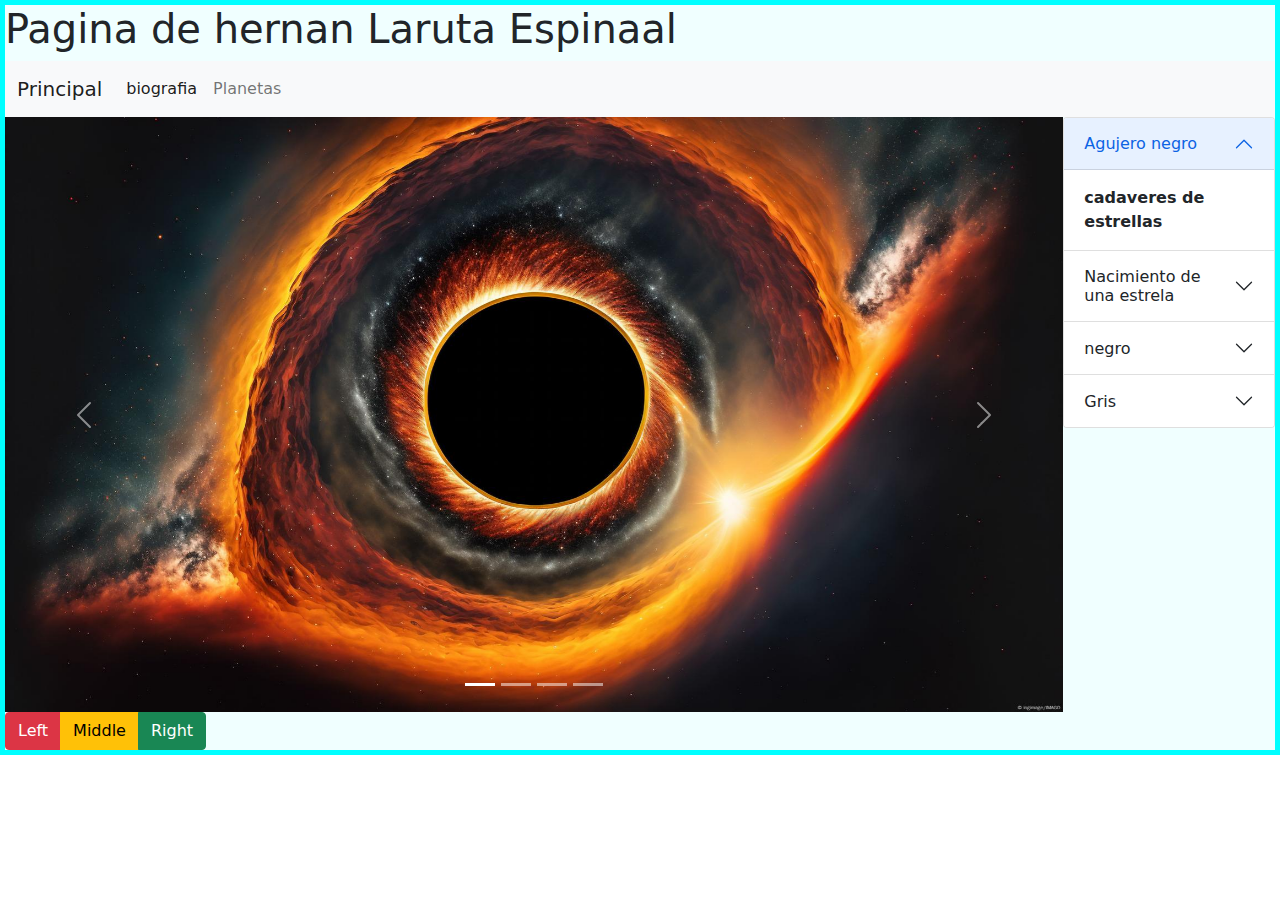
<file: index.html>
<!DOCTYPE html>
<html lang="en">
<head>
    <meta charset="UTF-8">
    <meta name="viewport" content="width=device-width, initial-scale=1.0">
    <meta http-equiv="X-UA-Compatible" content="ie=edge">
    <link rel="stylesheet" href="Estilos/Estilos.css">
    <link rel="stylesheet" href="css/bootstrap.min.css">
    <script src="js/bootstrap.bundle.min.js"></script>

    <title>Document</title>
</head>
<body>
  <div class="contenedor">
    <div class="header">
        <h1>Pagina de hernan Laruta Espinaal </h1>
<nav class="navbar navbar-expand-lg navbar-light bg-light">
  <div class="container-fluid">
    <a class="navbar-brand" href="#">Principal</a>
    <button class="navbar-toggler" type="button" data-bs-toggle="collapse" data-bs-target="#navbarNav" aria-controls="navbarNav" aria-expanded="false" aria-label="Toggle navigation">
      <span class="navbar-toggler-icon"></span>
    </button>
    <div class="collapse navbar-collapse" id="navbarNav">
      <ul class="navbar-nav">
        <li class="nav-item">
          <a class="nav-link active" aria-current="page" href="path/biografia.html">biografia</a>
        </li>
        <li class="nav-item">
          <a class="nav-link" href="path/platenas.html">Planetas</a>
        </li>
      </ul>
    </div>
  </div>
</nav>

    </div>
    <div class="contenido">
        <div id="carouselExampleIndicators" class="carousel slide" data-bs-ride="carousel">
            <div class="carousel-indicators">
              <button type="button" data-bs-target="#carouselExampleIndicators" data-bs-slide-to="0" class="active" aria-current="true" aria-label="Slide 1"></button>
              <button type="button" data-bs-target="#carouselExampleIndicators" data-bs-slide-to="1" aria-label="Slide 2"></button>
              <button type="button" data-bs-target="#carouselExampleIndicators" data-bs-slide-to="2" aria-label="Slide 3"></button>
              <button type="button" data-bs-target="#carouselExampleIndicators" data-bs-slide-to="3" aria-label="Slide 4"></button>

            </div>
            <div class="carousel-inner">
              <div class="carousel-item active">
                <img src="img/a1.jpeg" class="d-block w-100" alt="Agujero-negro">
              </div>
              <div class="carousel-item">
                <img src="img/a2.jpg" class="d-block w-100" alt="estrella naciendo">
              </div>
              <div class="carousel-item">
                <img src="img/a3.jpg"d-block w-100" alt="Sol">
              </div>
              <div class="carousel-item">
                <img src="img/a4.avif" class="d-block w-100" alt="Universo">
              </div>
            </div>
            <button class="carousel-control-prev" type="button" data-bs-target="#carouselExampleIndicators" data-bs-slide="prev">
              <span class="carousel-control-prev-icon" aria-hidden="true"></span>
              <span class="visually-hidden">Previous</span>
            </button>
            <button class="carousel-control-next" type="button" data-bs-target="#carouselExampleIndicators" data-bs-slide="next">
              <span class="carousel-control-next-icon" aria-hidden="true"></span>
              <span class="visually-hidden">Next</span>
            </button>
          </div>
    </div>
    <div class="ads">
        <div class="accordion" id="accordionExample">
  <div class="accordion-item">
    <h2 class="accordion-header" id="headingOne">
      <button class="accordion-button" type="button" data-bs-toggle="collapse" data-bs-target="#collapseOne" aria-expanded="true" aria-controls="collapseOne">
        Agujero negro
      </button>
    </h2>
    <div id="collapseOne" class="accordion-collapse collapse show" aria-labelledby="headingOne" data-bs-parent="#accordionExample">
      <div class="accordion-body">
        <strong>cadaveres de estrellas</strong>
      </div>
    </div>
  </div>
  <div class="accordion-item">
    <h2 class="accordion-header" id="headingTwo">
      <button class="accordion-button collapsed" type="button" data-bs-toggle="collapse" data-bs-target="#collapseTwo" aria-expanded="false" aria-controls="collapseTwo">
        Nacimiento de una estrela
      </button>
    </h2>
    <div id="collapseTwo" class="accordion-collapse collapse" aria-labelledby="headingTwo" data-bs-parent="#accordionExample">
      <div class="accordion-body">
        <strong>El proceso mas largo para una estrella</strong>
      </div>
    </div>
  </div>
  <div class="accordion-item">
    <h2 class="accordion-header" id="headingThree">
      <button class="accordion-button collapsed" type="button" data-bs-toggle="collapse" data-bs-target="#collapseThree" aria-expanded="false" aria-controls="collapseThree">
        negro
      </button>
    </h2>
    <div id="collapseThree" class="accordion-collapse collapse" aria-labelledby="headingThree" data-bs-parent="#accordionExample">
      <div class="accordion-body">
        <strong> color de la noche </strong>
      </div>
    </div>
  </div>
  <div class="accordion-item">
    <h2 class="accordion-header" id="headingThree">
      <button class="accordion-button collapsed" type="button" data-bs-toggle="collapse" data-bs-target="#collapseFour" aria-expanded="false" aria-controls="collapseFour">
        Gris
      </button>
    </h2>
    <div id="collapseFour" class="accordion-collapse collapse" aria-labelledby="headingFour" data-bs-parent="#accordionExample">
      <div class="accordion-body">
        <strong> color de  las nubes  </strong>
      </div>
    </div>
  </div>
</div>
    </div>
    <div class="nav">
 
    </div>


    <div class="footer">
        <div class="btn-group" role="group" aria-label="Basic mixed styles example">
            <button type="button" class="btn btn-danger">Left</button>
            <button type="button" class="btn btn-warning">Middle</button>
            <button type="button" class="btn btn-success">Right</button>
          </div>
    </div>
</div>
</body>
</html>
</file>
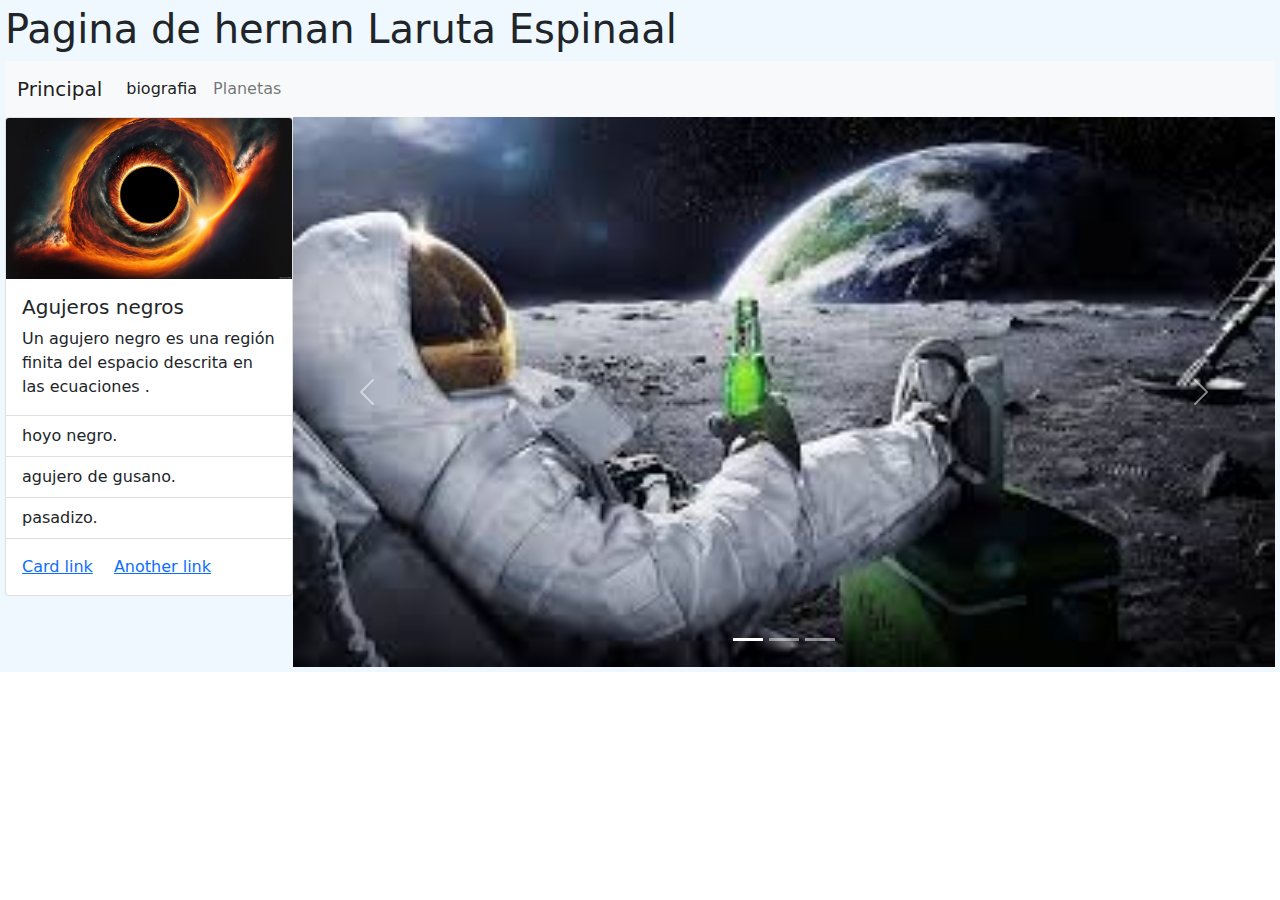
<file: path/biografia.html>
<!DOCTYPE html>
<html lang="en">
<head>
    <meta charset="UTF-8">
    <meta name="viewport" content="width=device-width, initial-scale=1.0">
    <link rel="stylesheet" href="../css/bootstrap.min.css">
    <link rel="stylesheet" href="../Estilos/Estilos.css">
    <script src="../js/bootstrap.min.js"></script>
    <title>Document</title>
</head>
<body>
    <div class="contenedor2">
        <div class="header1">
            <h1>Pagina de hernan Laruta Espinaal </h1>
            <nav class="navbar navbar-expand-lg navbar-light bg-light">
                <div class="container-fluid">
                  <a class="navbar-brand" href="../index.html">Principal</a>
                  <button class="navbar-toggler" type="button" data-bs-toggle="collapse" data-bs-target="#navbarNav" aria-controls="navbarNav" aria-expanded="false" aria-label="Toggle navigation">
                    <span class="navbar-toggler-icon"></span>
                  </button>
                  <div class="collapse navbar-collapse" id="navbarNav">
                    <ul class="navbar-nav">
                      <li class="nav-item">
                        <a class="nav-link active" aria-current="page" href="../path/biografia.html">biografia</a>
                      </li>
                      <li class="nav-item">
                        <a class="nav-link" href="../path/platenas.html">Planetas</a>
                      </li>
                    </ul>
                  </div>
                </div>
              </nav>
    
        </div>
        <div class="contenido1">
            <div id="carouselExampleIndicators" class="carousel slide" data-bs-ride="carousel">
                <div class="carousel-indicators">
                  <button type="button" data-bs-target="#carouselExampleIndicators" data-bs-slide-to="0" class="active" aria-current="true" aria-label="Slide 1"></button>
                  <button type="button" data-bs-target="#carouselExampleIndicators" data-bs-slide-to="1" aria-label="Slide 2"></button>
                  <button type="button" data-bs-target="#carouselExampleIndicators" data-bs-slide-to="2" aria-label="Slide 3"></button>
    
                </div>
                <div class="carousel-inner">
                  <div class="carousel-item active">
                    <img src="../img/b1.jpg" class="d-block w-100" alt="Agujero-negro">
                  </div>
                  <div class="carousel-item">
                    <img src="../img/b2.jpg" class="d-block w-100" alt="estrella naciendo">
                  </div>
                  <div class="carousel-item">
                    <img src="../img/b3.jpg"d-block w-100" alt="Sol">
                  </div>

                </div>
                <button class="carousel-control-prev" type="button" data-bs-target="#carouselExampleIndicators" data-bs-slide="prev">
                  <span class="carousel-control-prev-icon" aria-hidden="true"></span>
                  <span class="visually-hidden">Previous</span>
                </button>
                <button class="carousel-control-next" type="button" data-bs-target="#carouselExampleIndicators" data-bs-slide="next">
                  <span class="carousel-control-next-icon" aria-hidden="true"></span>
                  <span class="visually-hidden">Next</span>
                </button>
              </div>
        </div>
        <div class="ads1">
            <div class="card" style="width: 18rem;">
                <img src="../img/a1.jpeg" class="card-img-top" alt="...">
                <div class="card-body">
                  <h5 class="card-title">Agujeros negros</h5>
                  <p class="card-text">Un agujero negro es una región finita del espacio descrita en las ecuaciones .</p>
                </div>
                <ul class="list-group list-group-flush">
                  <li class="list-group-item">hoyo negro.</li>
                  <li class="list-group-item">agujero de gusano.</li>
                  <li class="list-group-item">pasadizo.</li>
                </ul>
                <div class="card-body">
                  <a href="#" class="card-link">Card link</a>
                  <a href="#" class="card-link">Another link</a>
                </div>
              </div>
        </div>
    </div>
</body>
</html>
</file>
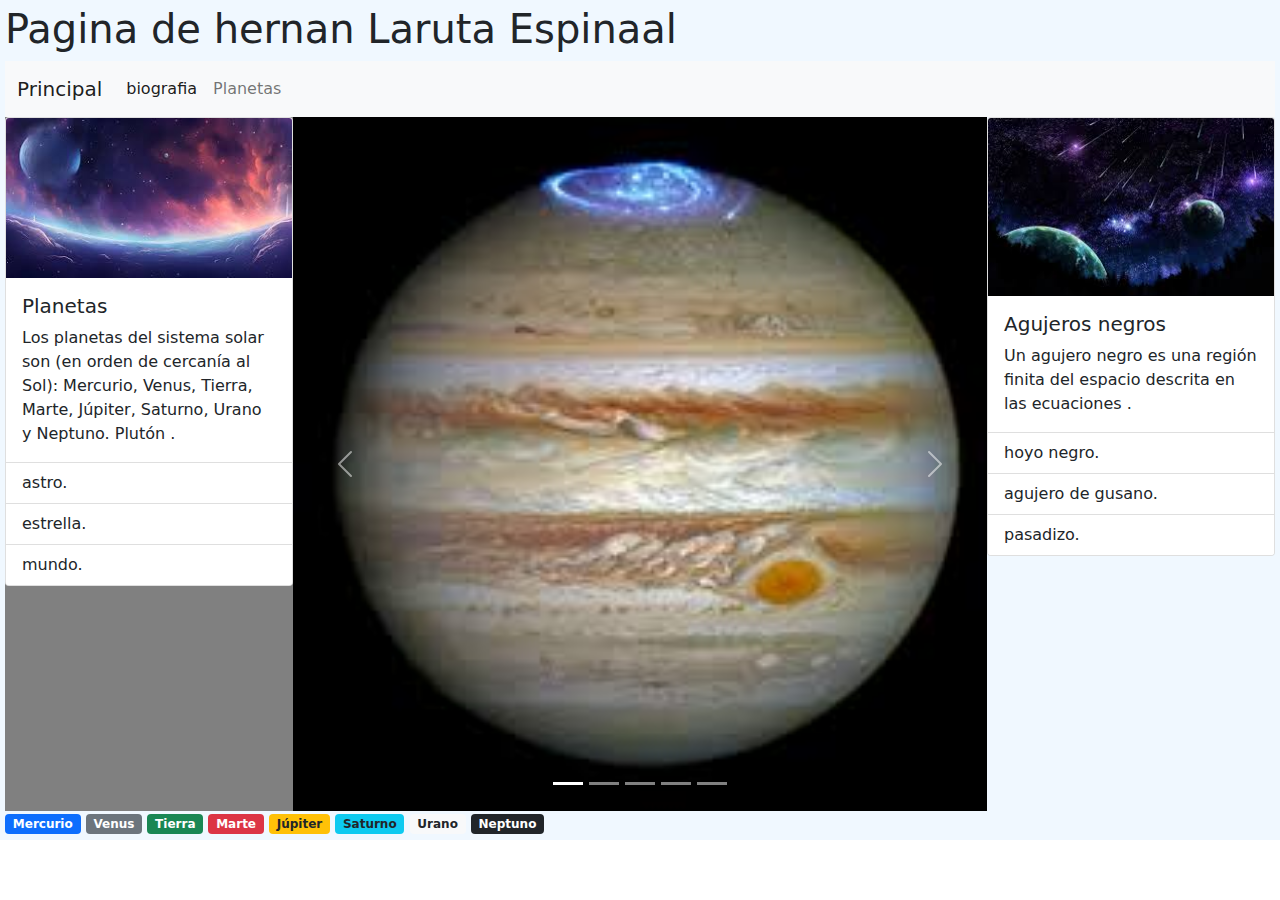
<file: path/platenas.html>
<!DOCTYPE html>
<html lang="en">
<head>
    <meta charset="UTF-8">
    <meta name="viewport" content="width=device-width, initial-scale=1.0">
    <link rel="stylesheet" href="../css/bootstrap.min.css">
    <link rel="stylesheet" href="../Estilos/Estilos.css">
    <script src="../js/bootstrap.min.js"></script>
    <title>Document</title>
</head>
<body>
    <div class="contenedor3">
        <div class="header2">
            <h1>Pagina de hernan Laruta Espinaal </h1>
            <nav class="navbar navbar-expand-lg navbar-light bg-light">
                <div class="container-fluid">
                  <a class="navbar-brand" href="../index.html">Principal</a>
                  <button class="navbar-toggler" type="button" data-bs-toggle="collapse" data-bs-target="#navbarNav" aria-controls="navbarNav" aria-expanded="false" aria-label="Toggle navigation">
                    <span class="navbar-toggler-icon"></span>
                  </button>
                  <div class="collapse navbar-collapse" id="navbarNav">
                    <ul class="navbar-nav">
                      <li class="nav-item">
                        <a class="nav-link active" aria-current="page" href="../path/biografia.html">biografia</a>
                      </li>
                      <li class="nav-item">
                        <a class="nav-link" href="../path/platenas.html">Planetas</a>
                      </li>
                    </ul>
                  </div>
                </div>
              </nav>
        </div>
        <div class="contenido2">
            <div id="carouselExampleIndicators" class="carousel slide" data-bs-ride="carousel">
                <div class="carousel-indicators">
                  <button type="button" data-bs-target="#carouselExampleIndicators" data-bs-slide-to="0" class="active" aria-current="true" aria-label="Slide 1"></button>
                  <button type="button" data-bs-target="#carouselExampleIndicators" data-bs-slide-to="1" aria-label="Slide 2"></button>
                  <button type="button" data-bs-target="#carouselExampleIndicators" data-bs-slide-to="2" aria-label="Slide 3"></button>
                  <button type="button" data-bs-target="#carouselExampleIndicators" data-bs-slide-to="3" aria-label="Slide 4"></button>
                  <button type="button" data-bs-target="#carouselExampleIndicators" data-bs-slide-to="4" aria-label="Slide 5"></button>
    
                </div>
                <div class="carousel-inner">
                  <div class="carousel-item active">
                    <img src="../img/c1.jpg" class="d-block w-100" alt="Agujero-negro">
                  </div>
                  <div class="carousel-item">
                    <img src="../img/c2.jpg" class="d-block w-100" alt="estrella naciendo">
                  </div>
                  <div class="carousel-item">
                    <img src="../img/c3.webp"d-block w-100" alt="Sol">
                  </div>
                  <div class="carousel-item">
                    <img src="../img/c4.jpg"d-block w-100" alt="Sol">
                  </div>
                  <div class="carousel-item">
                    <img src="../img/c4.jpg"d-block w-100" alt="Sol">
                  </div>

                </div>
                <button class="carousel-control-prev" type="button" data-bs-target="#carouselExampleIndicators" data-bs-slide="prev">
                  <span class="carousel-control-prev-icon" aria-hidden="true"></span>
                  <span class="visually-hidden">Previous</span>
                </button>
                <button class="carousel-control-next" type="button" data-bs-target="#carouselExampleIndicators" data-bs-slide="next">
                  <span class="carousel-control-next-icon" aria-hidden="true"></span>
                  <span class="visually-hidden">Next</span>
                </button>
              </div>
        </div>
        <div class="ads2">
            <div class="card" style="width: 18rem;">
                <img src="../img/b3.jpg" class="card-img-top" alt="...">
                <div class="card-body">
                  <h5 class="card-title">Planetas</h5>
                  <p class="card-text">Los planetas del sistema solar son (en orden de cercanía al Sol): Mercurio, Venus, Tierra, Marte, Júpiter, Saturno, Urano y Neptuno. Plutón .</p>
                </div>
                <ul class="list-group list-group-flush">
                  <li class="list-group-item">astro.</li>
                  <li class="list-group-item">estrella.</li>
                  <li class="list-group-item">mundo.</li>
                </ul>

              </div>
        </div>
        <div class="ads3">
            <div class="card" style="width: 18rem;">
                <img src="../img/b2.jpg" class="card-img-top" alt="...">
                <div class="card-body">
                  <h5 class="card-title">Agujeros negros</h5>
                  <p class="card-text">Un agujero negro es una región finita del espacio descrita en las ecuaciones .</p>
                </div>
                <ul class="list-group list-group-flush">
                  <li class="list-group-item">hoyo negro.</li>
                  <li class="list-group-item">agujero de gusano.</li>
                  <li class="list-group-item">pasadizo.</li>
                </ul>

              </div>
        </div>
        <div class="footer2">
            <span class="badge bg-primary">Mercurio</span>
<span class="badge bg-secondary">Venus</span>
<span class="badge bg-success">Tierra</span>
<span class="badge bg-danger">Marte</span>
<span class="badge bg-warning text-dark">Júpiter</span>
<span class="badge bg-info text-dark">Saturno</span>
<span class="badge bg-light text-dark">Urano</span>
<span class="badge bg-dark">Neptuno</span>
        </div>
</body>
</html>
</file>
<file: Estilos/Estilos.css>
.contenedor{
    padding: 5px;
    background-color: aqua;
    display: grid;
    grid-template-columns: 5fr 1fr;
    grid-template-areas: "header header"
                         "nav    nav"
                         "contenido ads"
                         "footer footer";
}
.contenedor .header{
    background-color: azure;
    grid-area: header;
}
.contenedor .nav{
    background-color: azure;
    grid-area: nav;
}
.contenedor .contenido{
    background-color: azure;
    grid-area: contenido;
}
.contenedor .ads{
    background-color: azure;
    grid-area: ads;
}
.contenedor .footer{
    background-color: azure;
    grid-area: footer;
}



.contenedor2{
    padding: 5px;
    background-color: aliceblue;
    display: grid;
    grid-template-columns: 1fr 5fr 1fr;
    grid-template-areas: "header1 header1 header1"
                        "ads1 contenido1 contenido1"
                        "ads1 contenido1 contenido1"
                        "footer1 footer1 footer1"
}
.contenedor2 .header1{
    background-color: aliceblue;
    grid-area: header1;
}
.contenedor2 .nav1{
    background-color: aliceblue;
    grid-area: nav1;
}
.contenedor2 .ads1{
    background-color: aliceblue;
    grid-area: ads1;
}
.contenedor2 .contenido1{
    background-color: aliceblue;
    grid-area: contenido1;
}
.contenedor2 .footer1{
    background-color: aliceblue;
    grid-area: footer1;
}
.contenedor3{
    padding: 5px;
    background-color: aliceblue;
    display: grid;
    grid-template-columns: 1fr 5fr 1fr;
    grid-template-areas: "header2 header2 header2"
                        "ads2 contenido2 ads3"
                        "footer2 footer2 footer2 "
}
.contenedor3 .header2{
    background-color: aliceblue;
    grid-area: header2;
}

.contenedor3 .ads2{
    background-color: gray;
    grid-area: ads2;
}
.contenedor3 .contenido2{
    background-color: gray;
    grid-area: contenido2;
}
.contenedor3 .footer2{
    background-color: aliceblue;
    grid-area: footer2;
}
</file>
